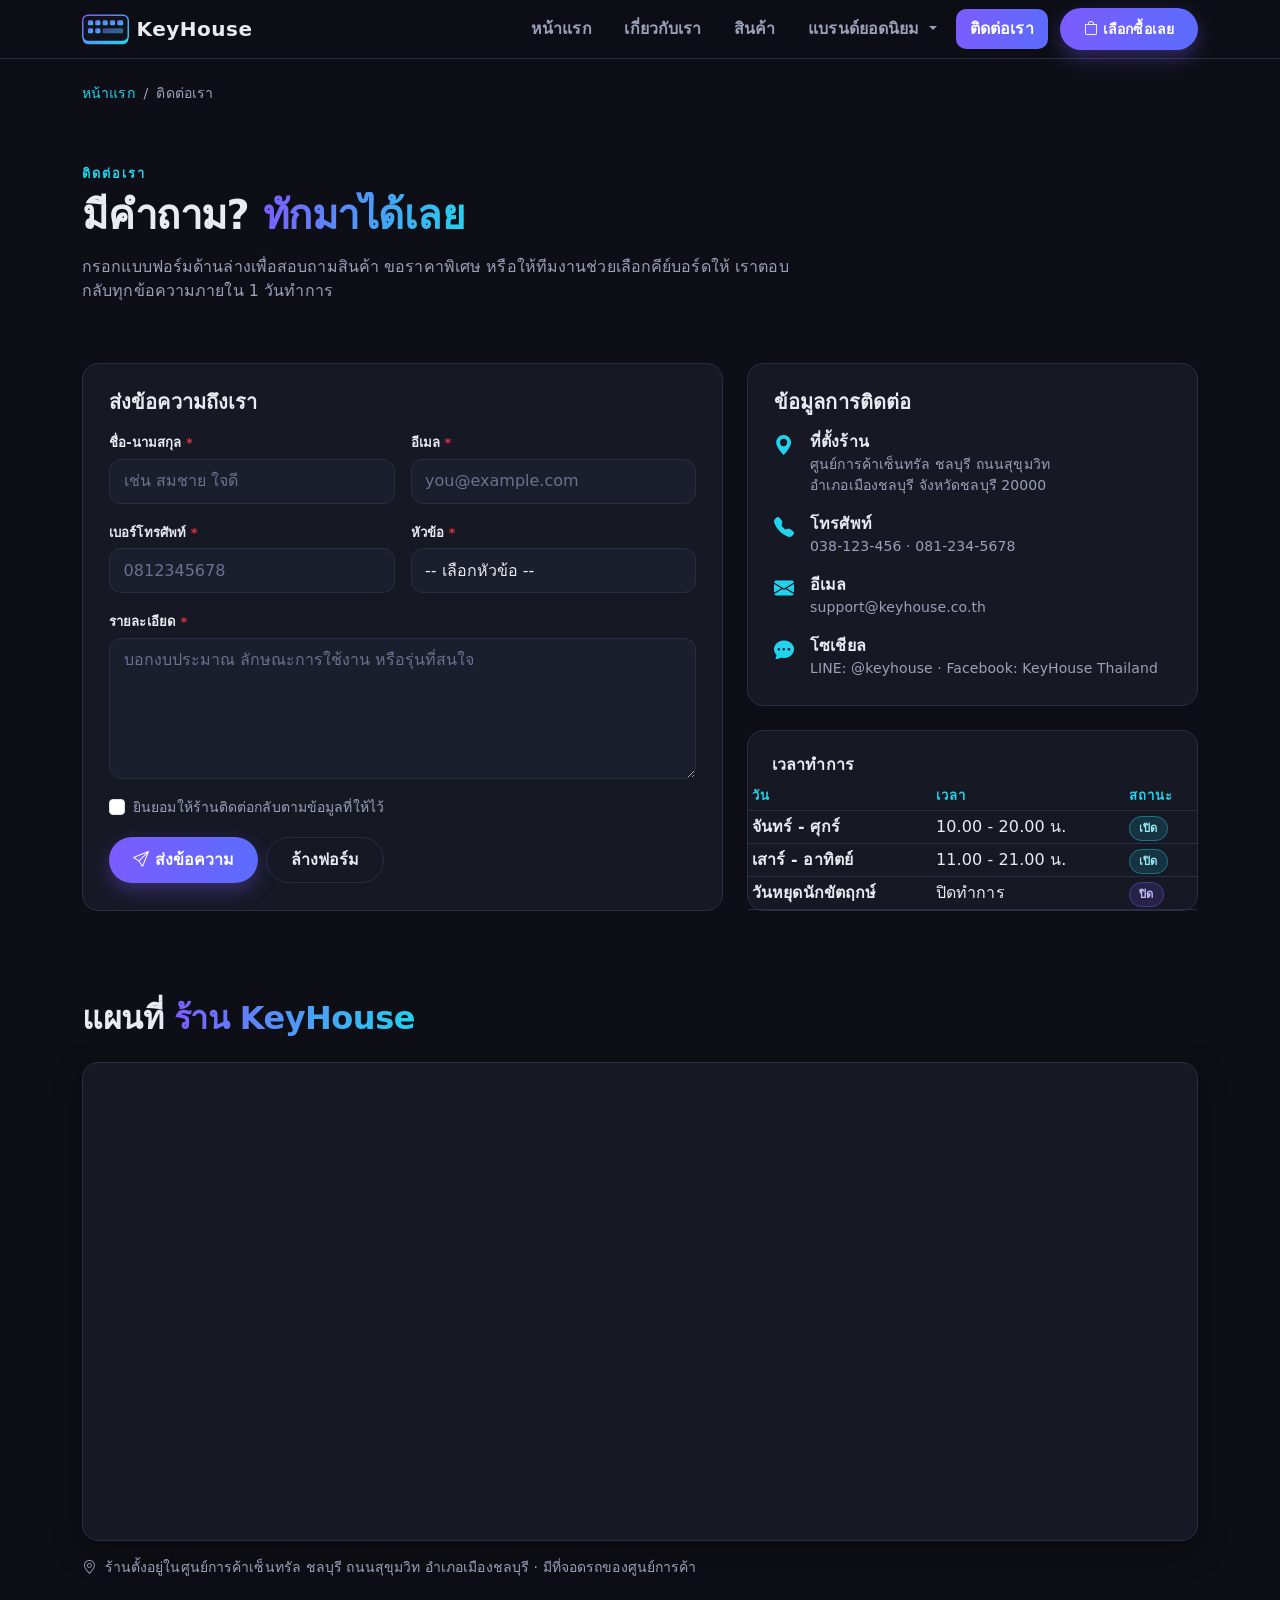
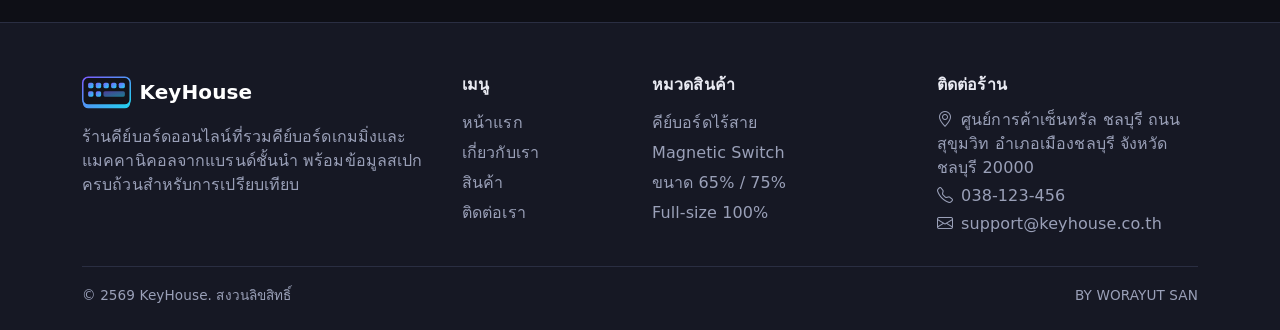
<file: contact.html>
<!DOCTYPE html>
<html lang="th">
<head>
  <meta charset="UTF-8">
  <meta name="viewport" content="width=device-width, initial-scale=1">
  <meta name="description" content="ติดต่อร้าน KeyHouse สอบถามสินค้า สั่งซื้อ หรือขอคำแนะนำในการเลือกคีย์บอร์ด">
  <title>ติดต่อเรา | KeyHouse</title>

  <!-- Bootstrap 5 (CDN) -->
  <link href="https://cdn.jsdelivr.net/npm/bootstrap@5.3.3/dist/css/bootstrap.min.css" rel="stylesheet">
  <link href="https://cdn.jsdelivr.net/npm/bootstrap-icons@1.11.3/font/bootstrap-icons.min.css" rel="stylesheet">
  <!-- CSS ที่เขียนเอง -->
  <link href="css/style.css" rel="stylesheet">
  <link rel="icon" href="images/logo.svg">
</head>
<body>

  <!-- ============ Navbar : เนื้อหาถูกโหลดจาก menu.html ด้วย js/menu.js ============ -->
  <nav class="navbar navbar-expand-lg sticky-top kh-navbar" id="menu"></nav>

  <main>

    <!-- ============ Breadcrumb ============ -->
    <div class="container pt-4">
      <nav aria-label="breadcrumb">
        <ol class="breadcrumb">
          <li class="breadcrumb-item"><a href="index.html" data-page="index.html">หน้าแรก</a></li>
          <li class="breadcrumb-item active" aria-current="page">ติดต่อเรา</li>
        </ol>
      </nav>
    </div>

    <!-- ============ หัวข้อหน้า ============ -->
    <section class="section-sm pb-0">
      <div class="container">
        <div class="eyebrow mb-2">ติดต่อเรา</div>
        <h1 class="section-title">มีคำถาม? <span>ทักมาได้เลย</span></h1>
        <p class="text-muted-kh mt-3" style="max-width:46rem">
          กรอกแบบฟอร์มด้านล่างเพื่อสอบถามสินค้า ขอราคาพิเศษ หรือให้ทีมงานช่วยเลือกคีย์บอร์ดให้
          เราตอบกลับทุกข้อความภายใน 1 วันทำการ
        </p>
      </div>
    </section>

    <section class="section-sm">
      <div class="container">
        <div class="row g-4">

          <!-- ============ ฟอร์มติดต่อ ============ -->
          <div class="col-lg-7">
            <div class="kh-feature">
              <h2 class="h5 fw-bold mb-3">ส่งข้อความถึงเรา</h2>

              <!-- Alert แสดงเมื่อส่งฟอร์มสำเร็จ -->
              <div class="alert alert-kh d-none" id="formSuccess" role="alert">
                <i class="bi bi-check-circle-fill me-2"></i>
                ขอบคุณคุณ <strong data-ok-name></strong> ที่ติดต่อเรา
                ทีมงาน KeyHouse จะตอบกลับภายใน 1 วันทำการ
              </div>

              <form id="contactForm" class="row g-3 needs-validation" novalidate>
                <div class="col-md-6">
                  <label for="cName" class="form-label">ชื่อ-นามสกุล <span class="text-danger">*</span></label>
                  <input type="text" class="form-control" id="cName" name="name"
                         placeholder="เช่น สมชาย ใจดี" required minlength="3">
                  <div class="invalid-feedback">กรุณากรอกชื่อ-นามสกุล อย่างน้อย 3 ตัวอักษร</div>
                </div>

                <div class="col-md-6">
                  <label for="cEmail" class="form-label">อีเมล <span class="text-danger">*</span></label>
                  <input type="email" class="form-control" id="cEmail" name="email"
                         placeholder="you@example.com" required>
                  <div class="invalid-feedback">กรุณากรอกอีเมลให้ถูกต้อง เช่น you@example.com</div>
                </div>

                <div class="col-md-6">
                  <label for="cPhone" class="form-label">เบอร์โทรศัพท์ <span class="text-danger">*</span></label>
                  <input type="tel" class="form-control" id="cPhone" name="phone"
                         placeholder="0812345678" required pattern="0[0-9]{8,9}">
                  <div class="invalid-feedback">กรุณากรอกเบอร์โทรศัพท์ 9-10 หลัก ขึ้นต้นด้วย 0</div>
                </div>

                <div class="col-md-6">
                  <label for="cTopic" class="form-label">หัวข้อ <span class="text-danger">*</span></label>
                  <select class="form-select" id="cTopic" name="topic" required>
                    <option value="" selected disabled>-- เลือกหัวข้อ --</option>
                    <option>สอบถามข้อมูลสินค้า</option>
                    <option>ขอคำแนะนำในการเลือกคีย์บอร์ด</option>
                    <option>สั่งซื้อสินค้า / ขอราคาพิเศษ</option>
                    <option>แจ้งปัญหาการใช้งาน / เคลมประกัน</option>
                    <option>อื่น ๆ</option>
                  </select>
                  <div class="invalid-feedback">กรุณาเลือกหัวข้อที่ต้องการติดต่อ</div>
                </div>

                <div class="col-12">
                  <label for="cMessage" class="form-label">รายละเอียด <span class="text-danger">*</span></label>
                  <textarea class="form-control" id="cMessage" name="message" rows="5"
                            placeholder="บอกงบประมาณ ลักษณะการใช้งาน หรือรุ่นที่สนใจ"
                            required minlength="10"></textarea>
                  <div class="invalid-feedback">กรุณากรอกรายละเอียด อย่างน้อย 10 ตัวอักษร</div>
                </div>

                <div class="col-12">
                  <div class="form-check">
                    <input class="form-check-input" type="checkbox" id="cConsent" required>
                    <label class="form-check-label small text-muted-kh" for="cConsent">
                      ยินยอมให้ร้านติดต่อกลับตามข้อมูลที่ให้ไว้
                    </label>
                    <div class="invalid-feedback">กรุณายอมรับเงื่อนไขก่อนส่งข้อความ</div>
                  </div>
                </div>

                <div class="col-12 d-flex flex-wrap gap-2">
                  <button type="submit" class="btn btn-kh">
                    <i class="bi bi-send"></i> ส่งข้อความ
                  </button>
                  <button type="reset" class="btn btn-kh-outline">ล้างฟอร์ม</button>
                </div>
              </form>
            </div>
          </div>

          <!-- ============ ข้อมูลการติดต่อ + เวลาทำการ ============ -->
          <div class="col-lg-5">
            <div class="kh-feature mb-4">
              <h2 class="h5 fw-bold mb-3">ข้อมูลการติดต่อ</h2>
              <ul class="list-unstyled mb-0">
                <li class="d-flex gap-3 mb-3">
                  <i class="bi bi-geo-alt-fill fs-5" style="color:var(--kh-accent)"></i>
                  <div>
                    <div class="fw-semibold">ที่ตั้งร้าน</div>
                    <div class="small text-muted-kh">ศูนย์การค้าเซ็นทรัล ชลบุรี ถนนสุขุมวิท<br>อำเภอเมืองชลบุรี จังหวัดชลบุรี 20000</div>
                  </div>
                </li>
                <li class="d-flex gap-3 mb-3">
                  <i class="bi bi-telephone-fill fs-5" style="color:var(--kh-accent)"></i>
                  <div>
                    <div class="fw-semibold">โทรศัพท์</div>
                    <div class="small text-muted-kh">038-123-456 · 081-234-5678</div>
                  </div>
                </li>
                <li class="d-flex gap-3 mb-3">
                  <i class="bi bi-envelope-fill fs-5" style="color:var(--kh-accent)"></i>
                  <div>
                    <div class="fw-semibold">อีเมล</div>
                    <div class="small text-muted-kh">support@keyhouse.co.th</div>
                  </div>
                </li>
                <li class="d-flex gap-3">
                  <i class="bi bi-chat-dots-fill fs-5" style="color:var(--kh-accent)"></i>
                  <div>
                    <div class="fw-semibold">โซเชียล</div>
                    <div class="small text-muted-kh">LINE: @keyhouse · Facebook: KeyHouse Thailand</div>
                  </div>
                </li>
              </ul>
            </div>

            <!-- Table : เวลาทำการ -->
            <div class="kh-feature p-0">
              <div class="p-4 pb-2">
                <h2 class="h6 fw-bold mb-0">เวลาทำการ</h2>
              </div>
              <div class="table-responsive">
                <table class="table table-kh table-sm mb-0">
                  <thead>
                    <tr><th scope="col">วัน</th><th scope="col">เวลา</th><th scope="col">สถานะ</th></tr>
                  </thead>
                  <tbody>
                    <tr><th scope="row">จันทร์ - ศุกร์</th><td>10.00 - 20.00 น.</td>
                        <td><span class="kh-badge kh-badge-accent">เปิด</span></td></tr>
                    <tr><th scope="row">เสาร์ - อาทิตย์</th><td>11.00 - 21.00 น.</td>
                        <td><span class="kh-badge kh-badge-accent">เปิด</span></td></tr>
                    <tr><th scope="row">วันหยุดนักขัตฤกษ์</th><td>ปิดทำการ</td>
                        <td><span class="kh-badge">ปิด</span></td></tr>
                  </tbody>
                </table>
              </div>
            </div>
          </div>
        </div>
      </div>
    </section>

    <!-- ============ แผนที่ร้าน ============ -->
    <section class="section-sm">
      <div class="container">
        <h2 class="section-title mb-4">แผนที่ <span>ร้าน KeyHouse</span></h2>
        <div class="kh-carousel">
          <div class="ratio ratio-21x9">
            <!-- แผนที่ : ศูนย์การค้าเซ็นทรัล ชลบุรี -->
            <iframe
              src="https://www.google.com/maps?q=%E0%B9%80%E0%B8%8B%E0%B9%87%E0%B8%99%E0%B8%97%E0%B8%A3%E0%B8%B1%E0%B8%A5%20%E0%B8%8A%E0%B8%A5%E0%B8%9A%E0%B8%B8%E0%B8%A3%E0%B8%B5&output=embed"
              style="border:0" allowfullscreen loading="lazy"
              referrerpolicy="no-referrer-when-downgrade"
              title="แผนที่ร้าน KeyHouse เซ็นทรัล ชลบุรี"></iframe>
          </div>
        </div>
        <p class="small text-muted-kh mt-3 mb-0">
          <i class="bi bi-geo-alt me-1"></i>
          ร้านตั้งอยู่ในศูนย์การค้าเซ็นทรัล ชลบุรี ถนนสุขุมวิท อำเภอเมืองชลบุรี · มีที่จอดรถของศูนย์การค้า
        </p>
      </div>
    </section>

  </main>

  <!-- ============ Footer : เนื้อหาถูกโหลดจาก footer.html ด้วย js/menu.js ============ -->
  <footer class="kh-footer" id="footer"></footer>

  <script src="https://cdn.jsdelivr.net/npm/bootstrap@5.3.3/dist/js/bootstrap.bundle.min.js"></script>
  <script src="js/products.js"></script>
  <script src="js/script.js"></script>
  <script src="js/menu.js"></script>
</body>
</html>
</file>
<file: css/style.css>
/* ============================================================
   KeyHouse - ร้านคีย์บอร์ดออนไลน์
   
   ============================================================ */

/* ---------- 1. ตัวแปรสี (ธีมร้านคีย์บอร์ด) ---------- */
:root {
  --kh-bg: #0e0f16;
  --kh-bg-soft: #161824;
  --kh-card: #1b1e2c;
  --kh-line: #2a2e42;
  --kh-text: #e9eaf2;
  --kh-muted: #9aa0b8;
  --kh-primary: #7c5cff;
  --kh-accent: #22d3ee;
  --kh-warn: #ffb020;
  --kh-radius: 16px;
  --kh-shadow: 0 10px 30px rgba(0, 0, 0, .35);
}

/* ---------- 2. พื้นฐานของหน้า ---------- */
body {
  background: var(--kh-bg);
  color: var(--kh-text);
  font-family: "Segoe UI", "Sarabun", "Noto Sans Thai", system-ui, sans-serif;
  letter-spacing: .1px;
  overflow-x: hidden;
}

main {
  min-height: 60vh;
}

a {
  text-decoration: none;
}

.text-muted-kh {
  color: var(--kh-muted) !important;
}

.section {
  padding: 72px 0;
}

.section-sm {
  padding: 44px 0;
}

.section-title {
  font-weight: 800;
  letter-spacing: -.5px;
}

.section-title span {
  background: linear-gradient(100deg, var(--kh-primary), var(--kh-accent));
  -webkit-background-clip: text;
  background-clip: text;
  color: transparent;
}

.eyebrow {
  font-size: .8rem;
  font-weight: 700;
  letter-spacing: 2px;
  text-transform: uppercase;
  color: var(--kh-accent);
}

/* เอฟเฟกต์ตอนเปลี่ยนหน้าผ่านเมนู JavaScript */
body.is-leaving {
  opacity: 0;
  transition: opacity .18s ease-in;
}

/* ---------- 3. Navbar ---------- */
.kh-navbar {
  background: rgba(14, 15, 22, .88);
  backdrop-filter: blur(12px);
  border-bottom: 1px solid var(--kh-line);
}

.kh-navbar .navbar-brand {
  font-weight: 800;
  letter-spacing: .5px;
  color: var(--kh-text);
}

.kh-navbar .navbar-brand img {
  height: 32px;
  margin-right: 8px;
}

.kh-navbar .nav-link {
  color: var(--kh-muted);
  font-weight: 600;
  padding: .5rem .9rem !important;
  border-radius: 10px;
  transition: color .15s ease, background .15s ease;
}

.kh-navbar .nav-link:hover,
.kh-navbar .nav-link:focus {
  color: var(--kh-text);
  background: rgba(124, 92, 255, .14);
}

.kh-navbar .nav-link.active {
  color: #fff;
  background: linear-gradient(100deg, var(--kh-primary), #5b6cff);
}

.kh-navbar .dropdown-menu {
  background: var(--kh-card);
  border: 1px solid var(--kh-line);
  border-radius: 14px;
  box-shadow: var(--kh-shadow);
}

.kh-navbar .dropdown-item {
  color: var(--kh-muted);
  font-weight: 600;
  border-radius: 8px;
}

.kh-navbar .dropdown-item:hover {
  background: rgba(124, 92, 255, .18);
  color: #fff;
}

.navbar-toggler {
  border-color: var(--kh-line);
}

/* ---------- 4. ปุ่ม ---------- */
.btn-kh {
  background: linear-gradient(100deg, var(--kh-primary), #5b6cff);
  color: #fff;
  border: 0;
  font-weight: 700;
  border-radius: 999px;
  padding: .65rem 1.5rem;
  box-shadow: 0 8px 20px rgba(124, 92, 255, .32);
  transition: transform .15s ease, box-shadow .15s ease;
}

.btn-kh:hover {
  color: #fff;
  transform: translateY(-2px);
  box-shadow: 0 12px 26px rgba(124, 92, 255, .45);
}

.btn-kh-outline {
  border: 1.5px solid var(--kh-line);
  color: var(--kh-text);
  font-weight: 700;
  border-radius: 999px;
  padding: .65rem 1.5rem;
  background: transparent;
  transition: border-color .15s ease, color .15s ease;
}

.btn-kh-outline:hover {
  border-color: var(--kh-accent);
  color: var(--kh-accent);
}

/* ---------- 5. Hero ---------- */
.hero {
  position: relative;
  padding: 90px 0 70px;
  background:
    radial-gradient(60% 70% at 15% 10%, rgba(124, 92, 255, .28), transparent 60%),
    radial-gradient(50% 60% at 85% 20%, rgba(34, 211, 238, .22), transparent 60%),
    var(--kh-bg);
  overflow: hidden;
}

.hero h1 {
  font-size: clamp(2rem, 5vw, 3.4rem);
  font-weight: 800;
  line-height: 1.15;
  letter-spacing: -1px;
}

.hero p.lead {
  color: var(--kh-muted);
  max-width: 34rem;
}

.hero-stats {
  display: flex;
  gap: 2rem;
  flex-wrap: wrap;
  margin-top: 2rem;
}

.hero-stats strong {
  display: block;
  font-size: 1.6rem;
  font-weight: 800;
  color: var(--kh-accent);
}

.hero-stats > div > span {
  font-size: .85rem;
  color: var(--kh-muted);
}

.hero-stats strong span {
  font-size: inherit;
  color: inherit;
}

/* ---------- 6. Carousel ---------- */
.kh-carousel {
  border-radius: var(--kh-radius);
  overflow: hidden;
  border: 1px solid var(--kh-line);
  box-shadow: var(--kh-shadow);
  background: var(--kh-bg-soft);
}

.kh-carousel .ratio img {
  object-fit: contain;
  background: #fff;
  padding: 18px;
}

.kh-carousel .carousel-indicators {
  top: 10px;
  bottom: auto;
  margin-bottom: 0;
}

.kh-carousel .carousel-caption {
  background: linear-gradient(transparent, rgba(10, 11, 17, .92));
  left: 0;
  right: 0;
  bottom: 0;
  padding: 2.2rem 1.2rem .9rem;
  text-align: left;
}

.kh-carousel .carousel-caption h5 {
  font-weight: 800;
  font-size: 1rem;
  margin-bottom: .15rem;
}

.kh-carousel .carousel-caption p {
  color: var(--kh-muted);
  font-size: .85rem;
  margin: 0;
}

/* ---------- 7. Card สินค้า ---------- */
.kh-card {
  background: var(--kh-card);
  color: var(--kh-text);          /* ทับสีตัวอักษรเริ่มต้นของ .card ใน Bootstrap */
  border: 1px solid var(--kh-line);
  border-radius: var(--kh-radius);
  overflow: hidden;
  height: 100%;
  transition: transform .18s ease, border-color .18s ease, box-shadow .18s ease;
}

.kh-card:hover {
  transform: translateY(-4px);
  border-color: var(--kh-primary);
  box-shadow: var(--kh-shadow);
}

.kh-card .kh-thumb {
  background: #fff;
  padding: 10px;
  margin: 10px 10px 0;
  border-radius: 12px;
  overflow: hidden;
}

.kh-card .kh-thumb img {
  width: 100%;
  aspect-ratio: 1 / 1;
  object-fit: contain;
  transition: transform .25s ease;
}

.kh-card:hover .kh-thumb img {
  transform: scale(1.05);
}

.kh-card .card-title {
  font-size: .98rem;
  font-weight: 700;
  line-height: 1.35;
  min-height: 2.7rem;
}

.kh-card .kh-brand {
  font-size: .72rem;
  letter-spacing: 1.4px;
  text-transform: uppercase;
  color: var(--kh-accent);
  font-weight: 700;
}

.kh-price {
  font-size: 1.25rem;
  font-weight: 800;
  color: #fff;
  white-space: nowrap;
}

/* ปุ่มในการ์ดสินค้า: ไม่ให้ข้อความตัดบรรทัดเมื่อคอลัมน์แคบ */
.kh-card .btn-kh {
  white-space: nowrap;
  padding: .45rem 1rem;
  font-size: .82rem;
}

.kh-price small {
  font-size: .8rem;
  font-weight: 600;
  color: var(--kh-muted);
}

/* ---------- 8. Badge ---------- */
.kh-badge {
  background: rgba(124, 92, 255, .16);
  border: 1px solid rgba(124, 92, 255, .4);
  color: #c9bcff;
  font-weight: 600;
  font-size: .7rem;
  border-radius: 999px;
  padding: .3rem .6rem;
}

.kh-badge-accent {
  background: rgba(34, 211, 238, .14);
  border-color: rgba(34, 211, 238, .4);
  color: #9beaf7;
}

/* ---------- 9. กล่องฟีเจอร์ / ข้อมูล ---------- */
.kh-feature {
  background: var(--kh-bg-soft);
  border: 1px solid var(--kh-line);
  border-radius: var(--kh-radius);
  padding: 26px;
}

/* ยืดเต็มความสูงคอลัมน์ เพื่อให้การ์ดในแถวเดียวกันสูงเท่ากัน
   ใช้เฉพาะกรณีที่การ์ดอยู่ลำพังในคอลัมน์ ถ้ามีหลายใบวางซ้อนกัน
   (เช่นหน้า Contact) จะปล่อยให้สูงตามเนื้อหา ไม่อย่างนั้นใบล่างจะล้นทับส่วนถัดไป */
.kh-feature:only-child {
  height: 100%;
}

.kh-feature .kh-icon {
  width: 46px;
  height: 46px;
  border-radius: 13px;
  display: grid;
  place-items: center;
  font-size: 1.3rem;
  background: linear-gradient(100deg, rgba(124, 92, 255, .25), rgba(34, 211, 238, .25));
  border: 1px solid var(--kh-line);
  margin-bottom: 14px;
}

/* ---------- 10. แถบตัวกรองสินค้า ---------- */
.kh-filter {
  background: var(--kh-bg-soft);
  border: 1px solid var(--kh-line);
  border-radius: var(--kh-radius);
  padding: 18px;
}

.form-control,
.form-select {
  background: var(--kh-card);
  border: 1px solid var(--kh-line);
  color: var(--kh-text);
  border-radius: 12px;
  padding: .6rem .85rem;
}

.form-control:focus,
.form-select:focus {
  background: var(--kh-card);
  color: var(--kh-text);
  border-color: var(--kh-primary);
  box-shadow: 0 0 0 .2rem rgba(124, 92, 255, .22);
}

.form-control::placeholder {
  color: #6b7191;
}

.form-label {
  font-size: .82rem;
  font-weight: 700;
  color: var(--kh-text);
  margin-bottom: .35rem;
}

/* ---------- 11. Modal / Accordion / Table / Breadcrumb ---------- */
.modal-content {
  background: var(--kh-card);
  border: 1px solid var(--kh-line);
  border-radius: var(--kh-radius);
  color: var(--kh-text);
}

.modal-header,
.modal-footer {
  border-color: var(--kh-line);
}

.modal .kh-modal-img {
  background: #fff;
  border-radius: 12px;
  padding: 10px;
}

.accordion-item {
  background: var(--kh-bg-soft);
  border: 1px solid var(--kh-line);
  border-radius: 12px !important;
  margin-bottom: 10px;
  overflow: hidden;
}

.accordion-button {
  background: var(--kh-bg-soft);
  color: var(--kh-text);
  font-weight: 700;
}

.accordion-button:not(.collapsed) {
  background: rgba(124, 92, 255, .16);
  color: #fff;
  box-shadow: none;
}

.accordion-button:focus {
  box-shadow: 0 0 0 .2rem rgba(124, 92, 255, .22);
}

.accordion-body {
  color: var(--kh-muted);
}

.table-kh {
  /* Bootstrap ใส่สีตัวอักษรให้ทุกเซลล์ผ่านตัวแปร --bs-table-color
     ถ้าตั้งแค่ color เฉย ๆ จะโดนทับจนเซลล์กลายเป็นสีดำบนพื้นเข้ม
     จึงต้องกำหนดที่ตัวแปรของ Bootstrap โดยตรง */
  --bs-table-color: var(--kh-text);
  --bs-table-hover-color: var(--kh-text);
  --bs-table-striped-color: var(--kh-text);
  --bs-table-active-color: var(--kh-text);
  --bs-table-border-color: var(--kh-line);
  color: var(--kh-text);
  border-color: var(--kh-line);
}

.table-kh thead th {
  color: var(--kh-accent);
  font-size: .82rem;
  letter-spacing: 1px;
  text-transform: uppercase;
  border-color: var(--kh-line);
}

.table-kh td,
.table-kh th {
  border-color: var(--kh-line);
  background: transparent;
}

.breadcrumb {
  --bs-breadcrumb-divider-color: var(--kh-muted);
  font-size: .88rem;
}

.breadcrumb a {
  color: var(--kh-accent);
}

.breadcrumb-item.active {
  color: var(--kh-muted);
}

/* ---------- 12. Progress ---------- */
.progress {
  background: var(--kh-bg-soft);
  border: 1px solid var(--kh-line);
  height: 10px;
  border-radius: 999px;
}

.progress-bar {
  background: linear-gradient(100deg, var(--kh-primary), var(--kh-accent));
}

/* ---------- 13. Alert ---------- */
.alert-kh {
  background: rgba(34, 211, 238, .1);
  border: 1px solid rgba(34, 211, 238, .35);
  color: #bdeef7;
  border-radius: 14px;
}

.alert-kh-warn {
  background: rgba(255, 176, 32, .1);
  border-color: rgba(255, 176, 32, .35);
  color: #ffd489;
}

/* ---------- 14. CTA ---------- */
.kh-cta {
  background:
    radial-gradient(60% 120% at 20% 0%, rgba(124, 92, 255, .35), transparent 60%),
    radial-gradient(60% 120% at 80% 100%, rgba(34, 211, 238, .28), transparent 60%),
    var(--kh-bg-soft);
  border: 1px solid var(--kh-line);
  border-radius: 24px;
  padding: 46px 32px;
}

/* ---------- 15. Footer ---------- */
.kh-footer {
  background: var(--kh-bg-soft);
  border-top: 1px solid var(--kh-line);
  padding: 52px 0 24px;
  color: var(--kh-muted);
}

.kh-footer h6 {
  color: var(--kh-text);
  font-weight: 800;
  margin-bottom: 14px;
}

.kh-footer a {
  color: var(--kh-muted);
  display: inline-block;
  padding: 3px 0;
}

.kh-footer a:hover {
  color: var(--kh-accent);
}

.kh-footer-bottom {
  border-top: 1px solid var(--kh-line);
  margin-top: 30px;
  padding-top: 18px;
  font-size: .85rem;
}

/* ---------- 16. Responsive (Desktop / Tablet / Mobile) ---------- */
@media (max-width: 991.98px) {
  .section {
    padding: 52px 0;
  }

  .hero {
    padding: 62px 0 48px;
    text-align: center;
  }

  .hero p.lead {
    margin-left: auto;
    margin-right: auto;
  }

  .hero-stats {
    justify-content: center;
  }

  .kh-navbar .nav-link.active {
    background: rgba(124, 92, 255, .22);
  }
}

@media (max-width: 575.98px) {
  .section {
    padding: 40px 0;
  }

  .kh-cta {
    padding: 30px 20px;
  }

  .hero-stats {
    gap: 1.2rem;
  }

  .kh-card .card-title {
    min-height: auto;
  }
}
</file>
